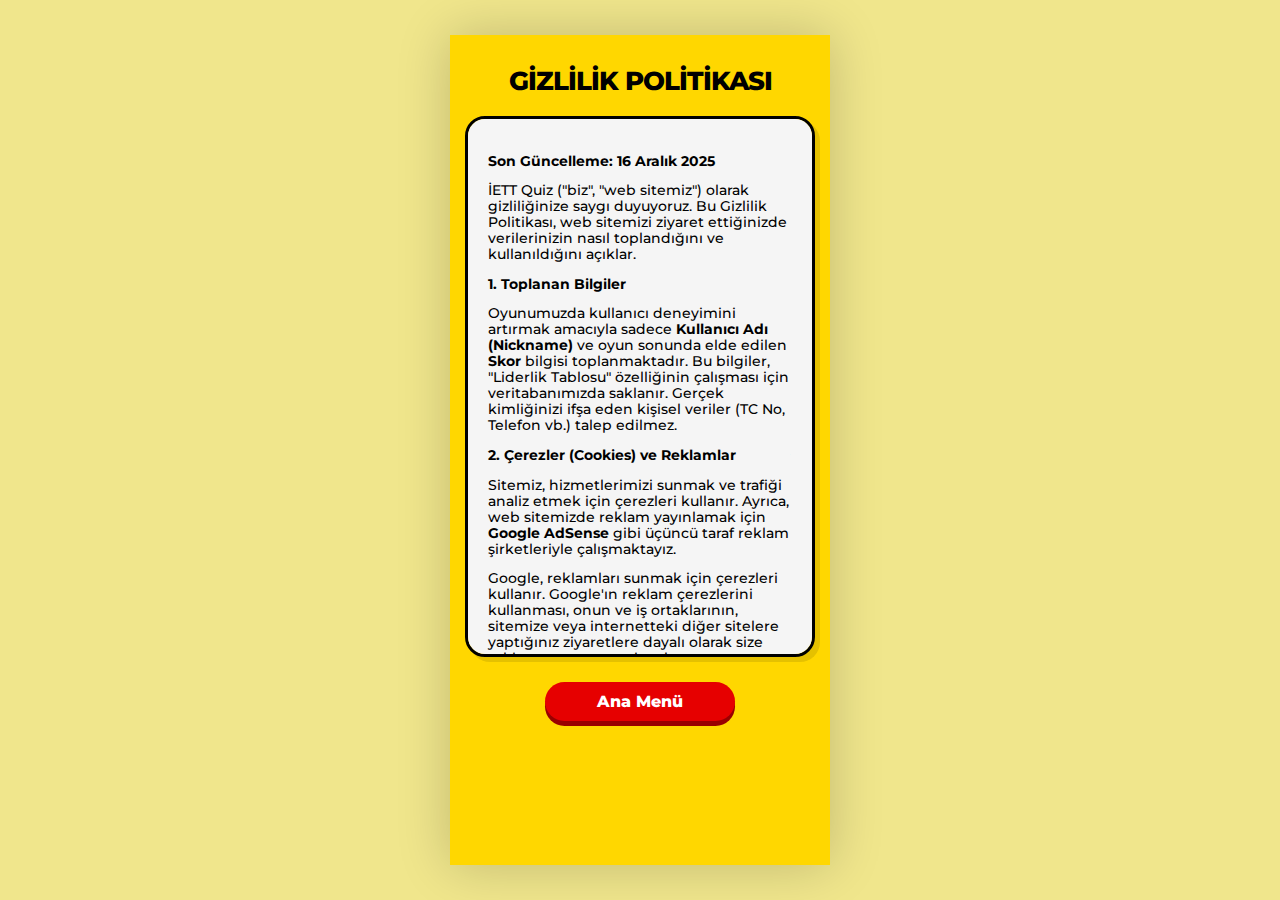
<file: templates/gizlilik.html>
<!DOCTYPE html>
<html lang="tr">
<head>
    <meta charset="UTF-8">
    <meta name="viewport" content="width=device-width, initial-scale=1.0">
    <title>Gizlilik Politikası - İETT Quiz</title>
    <link rel="stylesheet" href="/static/style.css">
</head>
<body>
    <div class="app-container" style="justify-content: flex-start; padding-top: 30px; overflow-y: auto;">
        
        <h2 class="game-logo-text" style="font-size:1.6rem; margin-bottom: 20px;">Gizlilik Politikası</h2>
        
        <div class="question-window" style="width: 80%; height: auto; max-height: 55vh; overflow-y: scroll; text-align: left; font-size: 0.85rem; padding: 20px; font-weight: 500; margin-bottom: 25px;">
            
            <p><strong>Son Güncelleme: 16 Aralık 2025</strong></p>
            
            <p>İETT Quiz ("biz", "web sitemiz") olarak gizliliğinize saygı duyuyoruz. Bu Gizlilik Politikası, web sitemizi ziyaret ettiğinizde verilerinizin nasıl toplandığını ve kullanıldığını açıklar.</p>

            <h4 style="margin: 10px 0 5px 0;">1. Toplanan Bilgiler</h4>
            <p>Oyunumuzda kullanıcı deneyimini artırmak amacıyla sadece <strong>Kullanıcı Adı (Nickname)</strong> ve oyun sonunda elde edilen <strong>Skor</strong> bilgisi toplanmaktadır. Bu bilgiler, "Liderlik Tablosu" özelliğinin çalışması için veritabanımızda saklanır. Gerçek kimliğinizi ifşa eden kişisel veriler (TC No, Telefon vb.) talep edilmez.</p>

            <h4 style="margin: 10px 0 5px 0;">2. Çerezler (Cookies) ve Reklamlar</h4>
            <p>Sitemiz, hizmetlerimizi sunmak ve trafiği analiz etmek için çerezleri kullanır. Ayrıca, web sitemizde reklam yayınlamak için <strong>Google AdSense</strong> gibi üçüncü taraf reklam şirketleriyle çalışmaktayız.</p>
            <p>Google, reklamları sunmak için çerezleri kullanır. Google'ın reklam çerezlerini kullanması, onun ve iş ortaklarının, sitemize veya internetteki diğer sitelere yaptığınız ziyaretlere dayalı olarak size reklam sunmasına olanak tanır.</p>

            <h4 style="margin: 10px 0 5px 0;">3. Veri Güvenliği</h4>
            <p>Kullanıcı verilerinin güvenliğini sağlamak için gerekli teknik önlemler alınmıştır. Ancak internet üzerinden veri iletiminin %100 güvenli olduğu garanti edilemez.</p>

            <h4 style="margin: 10px 0 5px 0;">4. İletişim</h4>
            <p>Bu politika hakkında sorularınız varsa İletişim sayfasından bize ulaşabilirsiniz.</p>
        </div>

        <div class="btn-wrapper" style="margin-top: 0;">
            <a href="/" style="text-decoration: none; width: 100%; display: flex; justify-content: center;">
                <button class="iett-btn" style="width: 50%; font-size: 1rem; padding: 10px;">Ana Menü</button>
            </a>
        </div>
        
    </div>
</body>
</html>
</file>
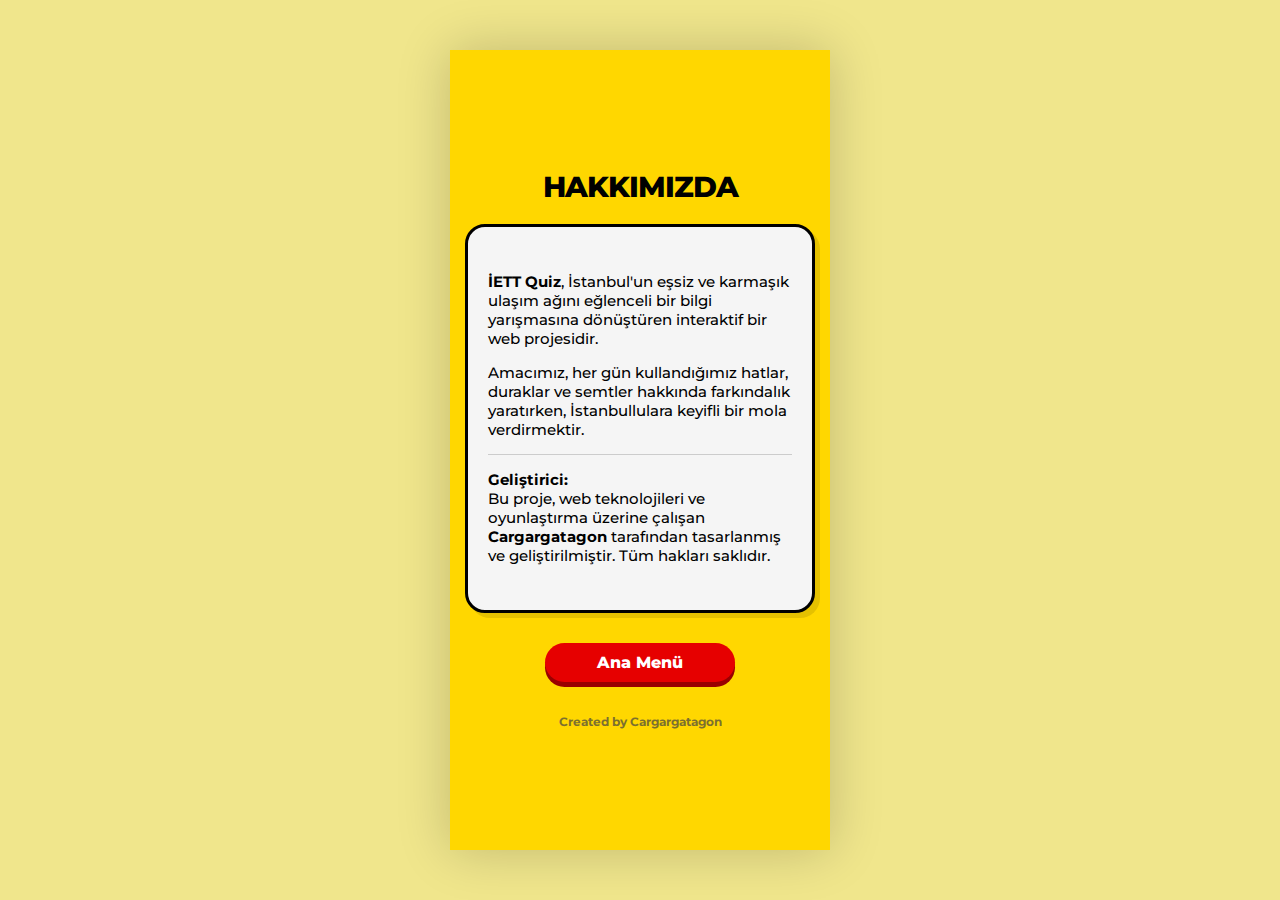
<file: templates/hakkimizda.html>
<!DOCTYPE html>
<html lang="tr">
<head>
    <meta charset="UTF-8">
    <meta name="viewport" content="width=device-width, initial-scale=1.0">
    <title>Hakkımızda - İETT Quiz</title>
    <link rel="stylesheet" href="/static/style.css">
</head>
<body>
    <div class="app-container" style="justify-content: center; padding-top: 0;">
        
        <h2 class="game-logo-text" style="font-size:1.8rem; margin-bottom: 20px;">Hakkımızda</h2>
        
        <div class="question-window" style="width: 80%; text-align: left; font-size: 0.95rem; font-weight: 500; margin-bottom: 30px;">
            <p><strong>İETT Quiz</strong>, İstanbul'un eşsiz ve karmaşık ulaşım ağını eğlenceli bir bilgi yarışmasına dönüştüren interaktif bir web projesidir.</p>
            
            <p>Amacımız, her gün kullandığımız hatlar, duraklar ve semtler hakkında farkındalık yaratırken, İstanbullulara keyifli bir mola verdirmektir.</p>
            
            <hr style="border: 0; border-top: 1px solid #ccc; margin: 15px 0;">

            <p><strong>Geliştirici:</strong><br>
            Bu proje, web teknolojileri ve oyunlaştırma üzerine çalışan <strong>Cargargatagon</strong> tarafından tasarlanmış ve geliştirilmiştir. Tüm hakları saklıdır.</p>
        </div>

        <div class="btn-wrapper">
            <a href="/" style="text-decoration: none; width: 100%; display: flex; justify-content: center;">
                <button class="iett-btn" style="width: 50%; font-size: 1rem; padding: 10px;">Ana Menü</button>
            </a>
        </div>

        <div class="footer-info" style="margin-top: 30px;">
            <p class="signature">Created by Cargargatagon</p>
        </div>
    </div>
</body>
</html>
</file>
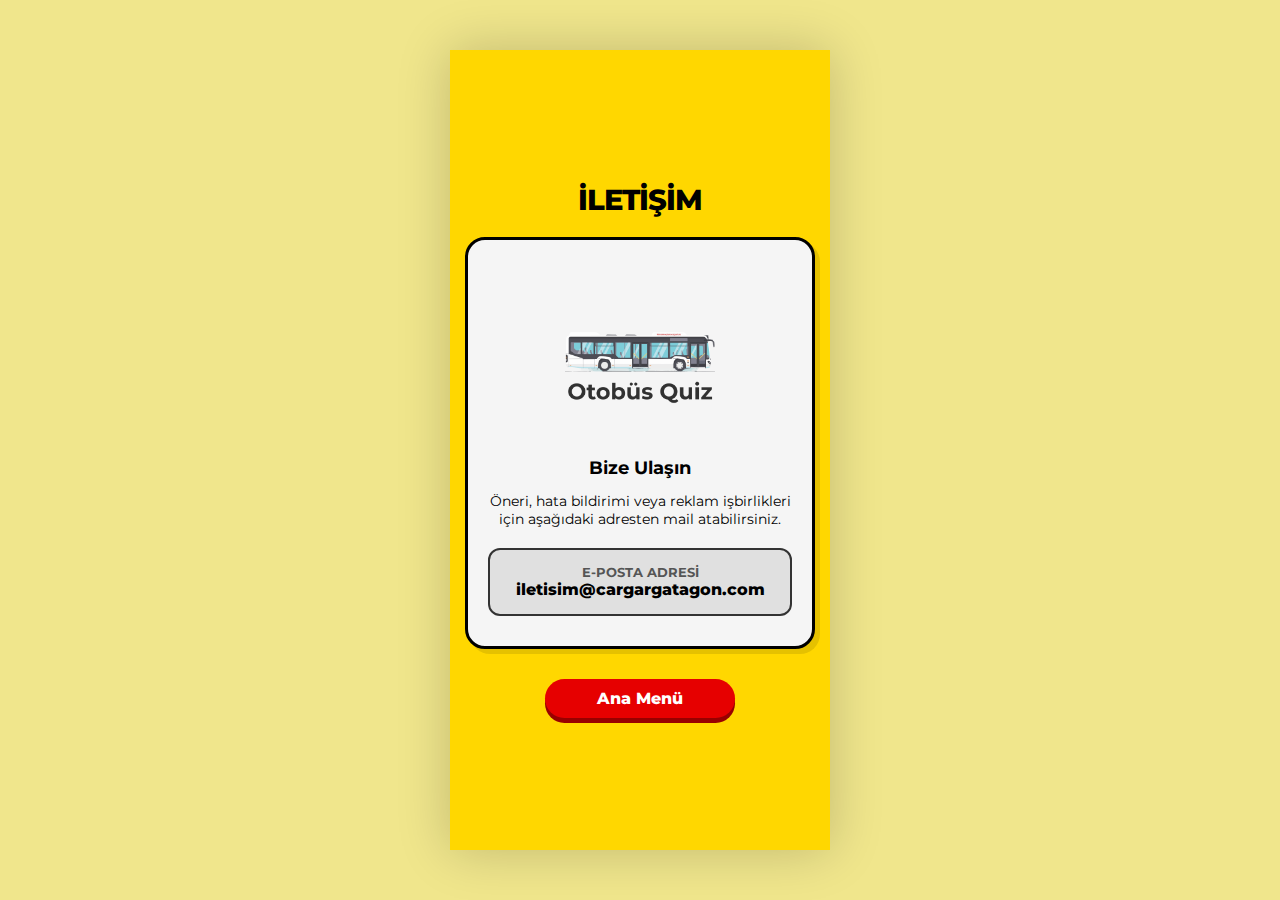
<file: templates/iletisim.html>
<!DOCTYPE html>
<html lang="tr">
<head>
    <meta charset="UTF-8">
    <meta name="viewport" content="width=device-width, initial-scale=1.0">
    <title>İletişim - İETT Quiz</title>
    <link rel="stylesheet" href="/static/style.css">
</head>
<body>
    <div class="app-container" style="justify-content: center; padding-top: 0;">
        
        <h2 class="game-logo-text" style="font-size:1.8rem; margin-bottom: 20px;">İletişim</h2>
        
        <div class="question-window" style="width: 80%; text-align: center; padding: 30px 20px; margin-bottom: 30px;">
            <img src="/static/bus-icon.png" style="width:150px; margin-bottom:15px; opacity: 0.8;">
            
            <p style="font-weight: 700; font-size: 1.1rem; margin-bottom: 10px;">Bize Ulaşın</p>
            <p style="font-size: 0.9rem; margin-bottom: 20px;">Öneri, hata bildirimi veya reklam işbirlikleri için aşağıdaki adresten mail atabilirsiniz.</p>
            
            <div style="background: #e0e0e0; padding: 15px; border-radius: 12px; border: 2px solid #333;">
                <strong style="display:block; font-size:0.8rem; color:#555;">E-POSTA ADRESİ</strong>
                <span style="font-weight: 800; font-size: 1rem; color: #000;">iletisim@cargargatagon.com</span>
                </div>
        </div>

        <div class="btn-wrapper">
            <a href="/" style="text-decoration: none; width: 100%; display: flex; justify-content: center;">
                <button class="iett-btn" style="width: 50%; font-size: 1rem; padding: 10px;">Ana Menü</button>
            </a>
        </div>
    </div>
</body>
</html>
</file>
<file: static/style.css>
@import url('https://fonts.googleapis.com/css2?family=Montserrat:wght@700;800&display=swap');

:root {
    --bg-sari: #FFD700; 
    --btn-kirmizi: #E60000;
    --btn-golge: #990000;
    --beyaz: #FFFFFF;
    --siyah: #000000;
}

body {
    font-family: 'Montserrat', sans-serif;
    background-color: #f0e68c; 
    margin: 0; padding: 0;
    display: flex; justify-content: center; align-items: center;
    min-height: 100vh;
}

.app-container {
    background-color: var(--bg-sari);
    width: 100%; max-width: 380px;
    height: 100vh; max-height: 800px;
    display: flex; flex-direction: column;
    align-items: center; justify-content: center;
    position: relative;
    box-shadow: 0 0 50px rgba(0,0,0,0.2);
    overflow: hidden;
}

.screen {
    width: 100%; height: 100%;
    display: flex; flex-direction: column;
    align-items: center; justify-content: center;
    gap: 15px; padding: 20px; box-sizing: border-box;
    text-align: center;
}

/* --- LOGO --- */
.logo-ust { 
    width: 300px; 
    max-width: 90%; 
    margin-bottom: 20px;
    display: block;
}

.game-logo-text {
    font-size: 2rem; font-weight: 800;
    margin: 0 0 10px 0; color: var(--siyah);
    text-transform: uppercase; letter-spacing: -1px;
}

/* --- SONUÇ GÖRSELİ (BÜYÜTÜLDÜ) --- */
.character-img { 
    width: 320px; 
    max-width: 90%;
    margin-bottom: 20px; 
}

/* --- İSİM KUTUSU --- */
.input-wrapper { width: 70%; margin-bottom: 5px; }
.input-wrapper input {
    width: 100%; padding: 10px;
    font-size: 1rem; font-weight: 700;
    border: 3px solid var(--siyah);
    border-radius: 12px;
    text-align: center;
    font-family: 'Montserrat', sans-serif;
    outline: none;
    box-sizing: border-box;
    background: rgba(255,255,255,0.9);
}
.input-wrapper input::placeholder { font-size: 0.9rem; color: #666; font-weight: 600; }

/* --- BUTONLAR --- */
.btn-wrapper {
    width: 100%; display: flex; flex-direction: column;
    gap: 12px; align-items: center;
}

.iett-btn {
    background-color: var(--btn-kirmizi);
    color: var(--beyaz); 
    border: none;
    width: 80%;
    padding: 14px;
    font-size: 1.1rem; font-weight: 800;
    border-radius: 50px;
    box-shadow: 0px 5px 0px var(--btn-golge);
    cursor: pointer; transition: transform 0.1s;
    font-family: 'Montserrat', sans-serif;
}
.iett-btn:active { transform: translateY(4px); box-shadow: 0px 1px 0px var(--btn-golge); }

/* BÜYÜK BAŞLA BUTONU */
.btn-dev {
    width: 90% !important;
    padding: 18px !important;
    font-size: 1.4rem !important;
    text-transform: uppercase;
}

/* WHATSAPP YEŞİLİ PAYLAŞ BUTONU */
.share-btn {
    background-color: #25D366 !important; 
    box-shadow: 0px 5px 0px #128C7E !important;
    width: 90% !important; 
    font-size: 1.2rem !important;
    font-weight: 800 !important;
    text-transform: uppercase;
}
.share-btn:active {
    box-shadow: 0px 1px 0px #128C7E !important;
    transform: translateY(4px);
}

/* GERİ DÖN BUTONU */
.back-btn-wrapper {
    width: 100%;
    display: flex; justify-content: center;
    margin-top: 30px;
}
.btn-geri { width: 60%; font-size: 1rem; }

/* SONUÇ EKRANINDAKİ ALT BUTONLARI YUKARI KALDIRAN KOD */
.bottom-menu-btns {
    margin-bottom: 60px !important;
}

/* --- FOOTER --- */
.footer-info {
    margin-top: 40px;
    text-align: center;
    color: #444;
}
.footer-info p { margin: 2px 0; font-weight: 700; font-size: 0.9rem;}
.signature { font-size: 0.75rem !important; opacity: 0.7; }

/* --- SORU PENCERESİ --- */
.question-window {
    background-color: #f5f5f5;
    border: 3px solid var(--siyah);
    border-radius: 20px; padding: 30px 20px;
    width: 85%; position: relative; margin-bottom: 20px;
    box-shadow: 5px 5px 0px rgba(0,0,0,0.1);
}
.dots { position: absolute; top: 12px; left: 15px; display: flex; gap: 6px; }
.dot { width: 12px; height: 12px; border-radius: 50%; border: 1px solid #333;}
.d-red { background-color: #ff5f56; }
.d-yellow { background-color: #ffbd2e; }
.d-green { background-color: #27c93f; }

.question-text {
    font-size: 1.3rem; font-weight: 800;
    color: var(--siyah); margin-top: 10px; line-height: 1.4;
}

.top-bar {
    width: 90%; display: flex; justify-content: space-between;
    font-weight: 800; font-size: 1.1rem;
    margin-bottom: 10px; color: var(--siyah);
}

/* --- LİDERLİK TABLOSU --- */
.leaderboard-box {
    width: 95%; background: white;
    border: 3px solid black; border-radius: 15px;
    padding: 10px; max-height: 350px; overflow-y: auto;
    box-shadow: 5px 5px 0 rgba(0,0,0,0.2);
}
table { width: 100%; border-collapse: collapse; }
th { 
    text-align: center; border-bottom: 3px solid var(--btn-kirmizi); 
    padding: 8px; font-size: 0.9rem; color: var(--btn-kirmizi);
}
td { 
    padding: 10px; border-bottom: 1px solid #eee; 
    font-weight: 700; font-size: 0.9rem;
}
tr:nth-child(1) td { color: #f8cf40; font-size: 1.1rem; }
tr:nth-child(2) td { color: #e2cf00; }
tr:nth-child(3) td { color: #83807e; }

.gizli { display: none !important; }
</file>
